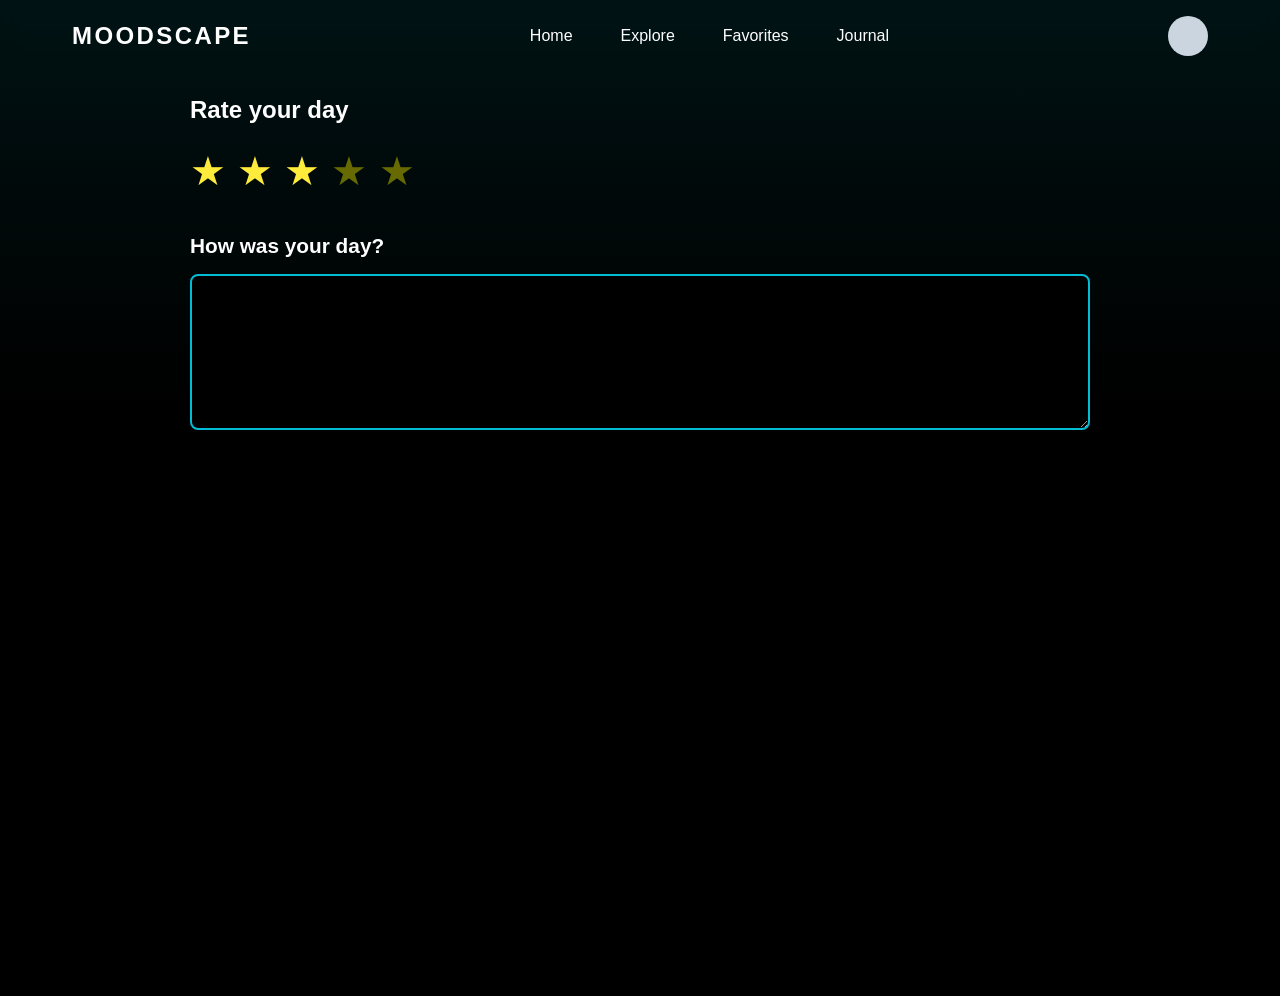
<file: journal.html>
<!DOCTYPE html>
<html lang="en">
<head>
    <meta charset="UTF-8">
    <meta name="viewport" content="width=device-width, initial-scale=1.0">
    <title>Document</title>
    <link rel="stylesheet" href="styles.css">
</head>
<body>

     <!-- Navigation Bar -->
    <nav class="navbar">
        <div class="nav-container">
            <div class="logo"><a href="index.html">MOODSCAPE</a></div>
            <ul class="nav-menu">
                <li><a href="index.html" class="nav-link">Home</a></li>
                <li><a href="explore.html" class="nav-link">Explore</a></li>
                <li><a href="favorites.html" class="nav-link">Favorites</a></li>
                <li><a href="journal.html" class="nav-link">Journal</a></li>
            </ul>
            <div class="profile-icon"></div>
        </div>
    </nav>
</body>
<section class="journal-section" style="margin-top: 6rem; max-width: 900px; margin-left: auto; margin-right: auto;">
    <h2 style="font-size: 1.5rem; font-weight: 700; margin-bottom: 1.5rem; color: #fff;">Rate your day</h2>
    <div class="star-rating" style="font-size: 2.5rem; margin-bottom: 2.5rem;">
        <span class="star" data-value="1" style="color: #ffeb3b; cursor: pointer;">&#9733;</span>
        <span class="star" data-value="2" style="color: #ffeb3b; cursor: pointer;">&#9733;</span>
        <span class="star" data-value="3" style="color: #ffeb3b; cursor: pointer;">&#9733;</span>
        <span class="star" data-value="4" style="color: #666a00; cursor: pointer;">&#9733;</span>
        <span class="star" data-value="5" style="color: #666a00; cursor: pointer;">&#9733;</span>
    </div>
    <h2 style="font-size: 1.3rem; font-weight: 700; margin-bottom: 1rem; color: #fff;">How was your day?</h2>
    <textarea class="journal-textarea" rows="6" style="width: 100%; border-radius: 8px; border: 2px solid #00bcd4; background: #000; color: #fff; font-size: 1.1rem; padding: 1rem; margin-bottom: 2rem;"></textarea>
</section>
<script>
// Interactive star rating for journal page
document.querySelectorAll('.star-rating .star').forEach(function(star, idx, arr) {
    star.addEventListener('mouseenter', function() {
        arr.forEach((s, i) => {
            s.style.color = i <= idx ? '#ffeb3b' : '#666a00';
        });
    });
    star.addEventListener('mouseleave', function() {
        arr.forEach((s, i) => {
            s.style.color = s.classList.contains('selected') ? '#ffeb3b' : '#666a00';
        });
    });
    star.addEventListener('click', function() {
        arr.forEach((s, i) => {
            if (i <= idx) {
                s.classList.add('selected');
                s.style.color = '#ffeb3b';
            } else {
                s.classList.remove('selected');
                s.style.color = '#666a00';
            }
        });
    });
});
</script>
</body>
</html>
</file>
<file: styles.css>
/* Audio grid for all audios section */
.audio-grid {
    display: grid;
    grid-template-columns: repeat(3, 1fr);
    gap: 1.5rem;
    margin-bottom: 2rem;
}

@media (max-width: 900px) {
    .audio-grid {
        grid-template-columns: repeat(2, 1fr);
    }
}
@media (max-width: 600px) {
    .audio-grid {
        grid-template-columns: 1fr;
    }
}
/* Explore Page Audio Section */
.explore-main {
    margin-top: 6rem;
    display: flex;
    flex-direction: column;
    align-items: center;
    min-height: 80vh;
}

/* .audio-section {
    width: 80vw;
    max-width: 1200px;
    min-width: 320px;
    border-radius: 1.5rem;
    padding: 2rem 1.5rem 2.5rem 1.5rem;
    margin-bottom: 2rem;
    margin-left: auto;
    margin-right: auto;
} */

.audio-section h2 {
    color: #00bcd4;
    font-size: 2rem;
    font-weight: 700;
    margin-bottom: 1.2rem;
    text-align:flex-start;
}

.audio-categories {
    display: flex;
    justify-content: center;
    gap: 3rem;
    margin-bottom: 2rem;
    flex-wrap: wrap;
}

.audio-cat-btn {
    color: #00bcd4;
    border: none ;
    background-color: transparent;
    /* border-radius: 2rem; */
    padding: 0.5rem 1.5rem;
    font-size: 1rem;
    font-weight: 600;
    cursor: pointer;
    line-height: normal;
    /* transition: background 0.2s, transform 0.2s; */
    /* box-shadow: 0 2px 8px rgba(0,188,212,0.10); */
}
.audio-cat-btn.active, .audio-cat-btn:hover {
    text-decoration: underline;

    /* transform: translateY(-2px) scale(1.05); */
}

#audio-list {
    margin-top: 1rem;
}


/* Modern Audio Card */
.audio-item {
    display: flex;
    align-items: center;
    background: linear-gradient(90deg, #00363a 0%, #004d4d 100%);
    border-radius: 1.2rem;
    box-shadow: 0 2px 12px 0 rgba(0,188,212,0.08);
    padding: 1.2rem 1.5rem;
    margin-bottom: 1.5rem;
    gap: 1.3rem;
    position: relative;
    overflow: hidden;
    cursor: pointer;
    transition: box-shadow 0.2s, background 0.2s;
}
.audio-item.active, .audio-item:hover {
    box-shadow: 0 4px 24px 0 #00bcd4a0;
    background: linear-gradient(90deg, #005c6b 0%, #007c7c 100%);
}
.audio-thumb {
    width: 64px;
    height: 64px;
    border-radius: 1rem;
    object-fit: cover;
    background: #0097a7;
    box-shadow: 0 2px 8px rgba(0,188,212,0.10);
    flex-shrink: 0;
}
.audio-meta {
    flex: 1;
    display: flex;
    flex-direction: column;
    justify-content: center;
}
.audio-title {
    font-size: 1.25rem;
    font-weight: 700;
    color: #fff;
    margin-bottom: 0.5rem;
}
.audio-progress {
    width: 100%;
    height: 7px;
    background: #0e2e36;
    border-radius: 4px;
    overflow: hidden;
    margin: 0.5rem 0 0.2rem 0;
    position: relative;
}
.audio-progress-bar {
    height: 100%;
    background: linear-gradient(90deg, #00bcd4 0%, #0097a7 100%);
    border-radius: 4px;
    width: 0%;
    transition: width 0.2s;
}
.audio-time-row {
    display: flex;
    justify-content: space-between;
    font-size: 0.95rem;
    color: #b2ebf2;
    margin-bottom: 0.2rem;
}
.audio-player {
    display: none;
}
.yt-link {
    text-align: right;
    margin: 0.5rem 0 1.5rem 0;
}
.yt-link a {
    color: #00bcd4;
    font-weight: 600;
    text-decoration: underline;
    transition: color 0.2s;
}
.yt-link a:hover {
    color: #fff;
}
/* General Styles */
* {
    margin: 0;
    padding: 0;
    box-sizing: border-box;
}

:root {
    --card-height: 180px;
    --accent: #00bcd4;
}

html, body {
    width: 100%;
    height: 100%;
}

body {
    font-family: -apple-system, BlinkMacSystemFont, 'Segoe UI', 'Roboto', 'Oxygen',
        'Ubuntu', 'Cantarell', 'Fira Sans', 'Droid Sans', 'Helvetica Neue',
        sans-serif;
    background-color: #000000;
    background-image: linear-gradient(180deg, rgba(1,134,144,0.14) 0%, rgba(1,134,144,0.08) 18%, rgba(0,0,0,0) 45%);
    background-repeat: no-repeat;
    background-attachment: fixed;
    color: #ffffff;
    overflow-x: hidden;
}

/* Navigation Bar */
.navbar {
    padding: 1rem 0;
    /* background: rgba(255,255,255,0.04); */
    -webkit-backdrop-filter: blur(8px);
    backdrop-filter: blur(8px);
    border-bottom: none;
    position: fixed;
    width: 100%;
    top: 0;
    z-index: 1000;
    transition: background-color 200ms ease, backdrop-filter 200ms ease, border-color 200ms ease;
}


.nav-container {
    max-width: 1200px;
    margin: 0 auto;
    padding: 0 2rem;
    display: flex;
    justify-content: space-between;
    align-items: center;

}

.logo {
    font-size: 1.5rem;
    font-weight: 800;
    letter-spacing: 0.15rem;
    color: #ffffff;
    cursor: pointer;
}
.logo a{
    text-decoration: none;
    color: inherit;
}

.nav-menu {
    display: flex;
    gap: 3rem;
    list-style: none;
    flex: 1;
    justify-content: center;
}

.nav-link {
    text-decoration: none;
    color: #ffffff;
    font-size: 1rem;
    font-weight: 500;
    transition: color 0.3s ease;
}

.nav-link:hover {
    color: #00bcd4;
}

.profile-icon {
    width: 2.5rem;
    height: 2.5rem;
    border-radius: 50%;
    background-color: #cbd5e0;
    cursor: pointer;
    transition: transform 0.3s ease;
}

.profile-icon:hover {
    transform: scale(1.1);
}

/* Hero Section */
.hero {
    min-height: 80vh;
    display: flex;
    align-items: flex-start;
    justify-content: flex-start;
    padding: 2rem 1rem 1rem 4rem;
    background: linear-gradient(180deg, rgba(1,134,144,0.28) 0%, rgba(1,134,144,0.14) 25%, rgba(0,0,0,0) 60%);
    position: relative;
}

.hero-content {
    max-width: 500px;
    text-align: left;
    animation: fadeInUp 1s ease;
    position: relative;
    z-index: 2;
}

/* Fade the hero into black at the bottom so gradient disappears below */
.hero::after {
    content: "";
    position: absolute;
    left: 0;
    right: 0;
    bottom: 0;
    height: 10vh;
    pointer-events: none;
    background: linear-gradient(to bottom, rgba(1,134,144,0) 0%, rgba(0,0,0,1) 100%);
    z-index: 1;
}

.hero-title {
    font-size: 3.5rem;
    font-weight: 700;
    color: #00bcd4;
    margin-top: 7rem;
    line-height: 1.2;
}

.hero-subtitle {
    font-size: 1.2rem;
    color: #5dccdc;
    margin-bottom: 2.5rem;
    margin-top: 15px;
    line-height: 1.6;
    font-weight: 300;

}

.cta-button {
    padding: 0.875rem 2.5rem;
    background: linear-gradient(135deg, #00bcd4 0%, #0097a7 100%);
    color: #ffffff;
    border: none;
    border-radius: 2.5rem;
    font-size: 1.1rem;
    font-weight: 600;
    cursor: pointer;
    transition: all 0.3s ease;
    box-shadow: 0 4px 15px rgba(0, 188, 212, 0.3);
}

.cta-button:hover {
    transform: translateY(-2px);
    box-shadow: 0 6px 20px rgba(0, 188, 212, 0.4);
}

.cta-button:active {
    transform: translateY(0);
    box-shadow: 0 2px 10px rgba(0, 188, 212, 0.3);
}

/* Animations */
@keyframes fadeInUp {
    from {
        opacity: 0;
        transform: translateY(30px);
    }
    to {
        opacity: 1;
        transform: translateY(0);
    }
}

/* Responsive Design */
@media (max-width: 768px) {
    .nav-menu {
        gap: 1.5rem;
        font-size: 0.95rem;
    }

    .hero-title {
        font-size: 2.5rem;
    }

    .hero-subtitle {
        font-size: 1rem;
    }

    .cta-button {
        padding: 0.75rem 2rem;
        font-size: 1rem;
    }

    .nav-container {
        padding: 0 1rem;
    }
}

@media (max-width: 480px) {
    .nav-menu {
        gap: 1rem;
        font-size: 0.85rem;
    }

    .logo {
        font-size: 1.2rem;
    }

    .profile-icon {
        width: 2rem;
        height: 2rem;
    }

    .hero-title {
        font-size: 2rem;
        margin-bottom: 1rem;
    }

    .hero-subtitle {
        font-size: 0.95rem;
        margin-bottom: 1.5rem;
    }

    .cta-button {
        padding: 0.7rem 1.8rem;
        font-size: 0.95rem;
    }
}

/* Features (Glass Cards) */
.features {
    width: 100%;
    display: flex;
    flex-direction: column;
    align-items: center;
    padding: 1rem 2rem;
    gap: 1rem;
    font-size: 20px;
    font-family:Verdana, Geneva, Tahoma, sans-serif;
}
.features-inner {
    max-width: 1200px;
    width: 100%;
    margin: 0 auto;
    padding: 0 1rem;
    display: flex;
    gap: 2rem;
    align-items: flex-start;
    letter-spacing: 0.02em;
}

.features-desc {
    flex: 0 0 48%;
    color: #dff9fa;
    font-size: 1.05rem;
    line-height: 1.9;
    padding-right: 1rem;
    display: flex;
    align-items: flex-start;
    padding-top: 6px;
}

.features-desc p {
    margin: 0;
}

.features-grid {
    flex: 1 1 52%;
    display: grid;
    grid-template-columns: repeat(2, minmax(180px, 1fr));
    gap: 1.5rem;
    align-items: start;
}

.features-grid .feature-card:nth-child(3) {
    grid-column: 1 / -1;
    justify-self: center;
    width: 65%;
}


.feature-card {
    perspective: 1200px;
}

.card-inner {
    position: relative;
    width: 100%;
    height: var(--card-height);
    min-height: 160px;
    transition: transform 0.8s cubic-bezier(.2,.9,.2,1);
    transform-style: preserve-3d;
}



.feature-card:focus-within .card-inner,
.feature-card:hover .card-inner {
    transform: rotateY(180deg);
}

.card-front,
.card-back {
    position: absolute;
    inset: 0;
    display: flex;
    flex-direction: column;
    align-items: center;
    justify-content: center;
    padding: 1.6rem;
    border-radius: 12px;
    -webkit-backface-visibility: hidden;
    backface-visibility: hidden;
    height: 100%;
    box-sizing: border-box;
}

.card-front {
    background: rgba(255, 255, 255, 0.04);
    -webkit-backdrop-filter: blur(8px);
    backdrop-filter: blur(8px);
    border: 1px solid rgba(255,255,255,0.06);
    box-shadow: 0 8px 30px rgba(0,0,0,0.45);
    color: #eafafc;
    position: relative;
    overflow: hidden;
}

.card-back {
    transform: rotateY(180deg);
    background: rgba(6, 15, 20, 0.6);
    border: 1px solid rgba(255,255,255,0.03);
    box-shadow: 0 10px 40px rgba(0,0,0,0.6);
    color: #cfeff0;
    text-align: center;
}

/* Spotlight for the back side (appears after flip) */
.card-back::before {
    content: "";
    position: absolute;
    left: 0;
    top: 0;
    right: 0;
    bottom: 0;
    pointer-events: none;
    background: radial-gradient(circle at var(--mx,50%) var(--my,50%), rgba(0,188,212,0.28) 0%, rgba(0,188,212,0.12) 18%, rgba(0,188,212,0.05) 36%, transparent 60%);
    opacity: calc(var(--spot, 0));
    transition: opacity 260ms ease, background 40ms linear;
    mix-blend-mode: screen;
}

.feature-icon {
    width: 60px;
    height: 60px;
    border-radius: 10px;
    background:none;
    display: inline-flex;
    align-items: center;
    justify-content: center;
    color: #00bcd4;
    margin-bottom: 0.5rem;
}

/* Cursor-follow spotlight on card front */
.card-front::before {
    content: "";
    position: absolute;
    left: 0;
    top: 0;
    right: 0;
    bottom: 0;
    pointer-events: none;
    background: radial-gradient(circle at var(--mx,50%) var(--my,50%), rgba(0,188,212,0.32) 0%, rgba(0,188,212,0.18) 18%, rgba(0,188,212,0.08) 35%, transparent 60%);
    opacity: calc(var(--spot, 0));
    transition: opacity 280ms ease, background 40ms linear;
    mix-blend-mode: screen;
}


.feature-front-title {
    font-size: 1.05rem;
    color: #c7ffff;
    margin: 0;
    text-align: center;
}

.card-back p {
    font-size: 0.95rem;
    line-height: 1.45;
    margin: 0;
    padding: 0 0.5rem;
}

@media (max-width: 900px) {
    .features-inner {
        flex-direction: column;
    }
    .features-grid {
        grid-template-columns: 1fr;
    }
    .features-grid .feature-card:nth-child(3) {
        width: 100%;
        justify-self: stretch;
    }
    .features {
        padding: 2rem 1rem;
    }
}

/* How Moodscape Works (vertical steps) */
.how-section {
    width: 100%;
    padding: 3rem 2rem;
}
.how-inner {
    max-width: 1200px;
    margin: 0 auto;
    padding: 0 1rem;
}
.how-title {
    font-size: 2rem;
    color: var(--accent, #00bcd4);
    margin-bottom: 1rem;
}
.how-steps {
    position: relative;
    padding-left: 64px;
}
.how-steps::before {
    content: "";
    position: absolute;
    left: 30px;
    top: 0;
    bottom: 0;
    width: 4px;
    background: linear-gradient(180deg, rgba(0,188,212,0.18), rgba(0,188,212,0.06));
    border-radius: 4px;
    opacity: 0.9;
}
.how-step {
    display: flex;
    gap: 1rem;
    margin-bottom: 2rem;
    align-items: flex-start;
    position: relative;
}

.step-icon {
    width: 76px;
    height: 76px;
    border-radius: 14px;
    background: rgba(255,255,255,0.03);
    border: 1px solid rgba(255,255,255,0.04);
    display: inline-flex;
    align-items: center;
    justify-content: center;
    box-shadow: 0 8px 20px rgba(0,0,0,0.55);
    flex-shrink: 0;
    margin-left: -6px;
    transform-origin: center;
    animation: float 4s ease-in-out infinite;
    color: var(--accent);
}

.step-icon svg {
    width: 44px;
    height: 44px;
    fill: none;
    stroke: var(--accent);
    stroke-width: 1.6;
}

@keyframes float {
    0% { transform: translateY(0) rotate(0deg); }
    50% { transform: translateY(-8px) rotate(-4deg); }
    100% { transform: translateY(0) rotate(0deg); }
}

.how-step:nth-of-type(1) .step-icon { animation-duration: 4s; }
.how-step:nth-of-type(2) .step-icon { animation-duration: 3.6s; animation-delay: 0.2s; }
.how-step:nth-of-type(3) .step-icon { animation-duration: 4.3s; animation-delay: 0.1s; }
.step-body {
    background: rgba(255,255,255,0.03);
    border: 1px solid rgba(255,255,255,0.04);
    padding: 1rem 1.25rem;
    border-radius: 12px;
    color: #dff9fa;
    max-width: 820px;
}
.step-body h4 {
    margin: 0 0 0.4rem 0;
    color: #c7ffff;
    font-size: 1.05rem;
}
.step-body p {
    margin: 0;
    line-height: 1.6;
    color: #dbeff0;
}

@media (max-width: 900px) {
    .how-steps {
        padding-left: 24px;
    }
    .how-steps::before {
        left: 18px;
    }
    .step-icon {
        width: 60px;
        height: 60px;
        margin-left: -6px;
    }
}

#container3D {
    position: fixed;
    inset:0;
    z-index: 1001;
    pointer-events: none;
}
</file>
